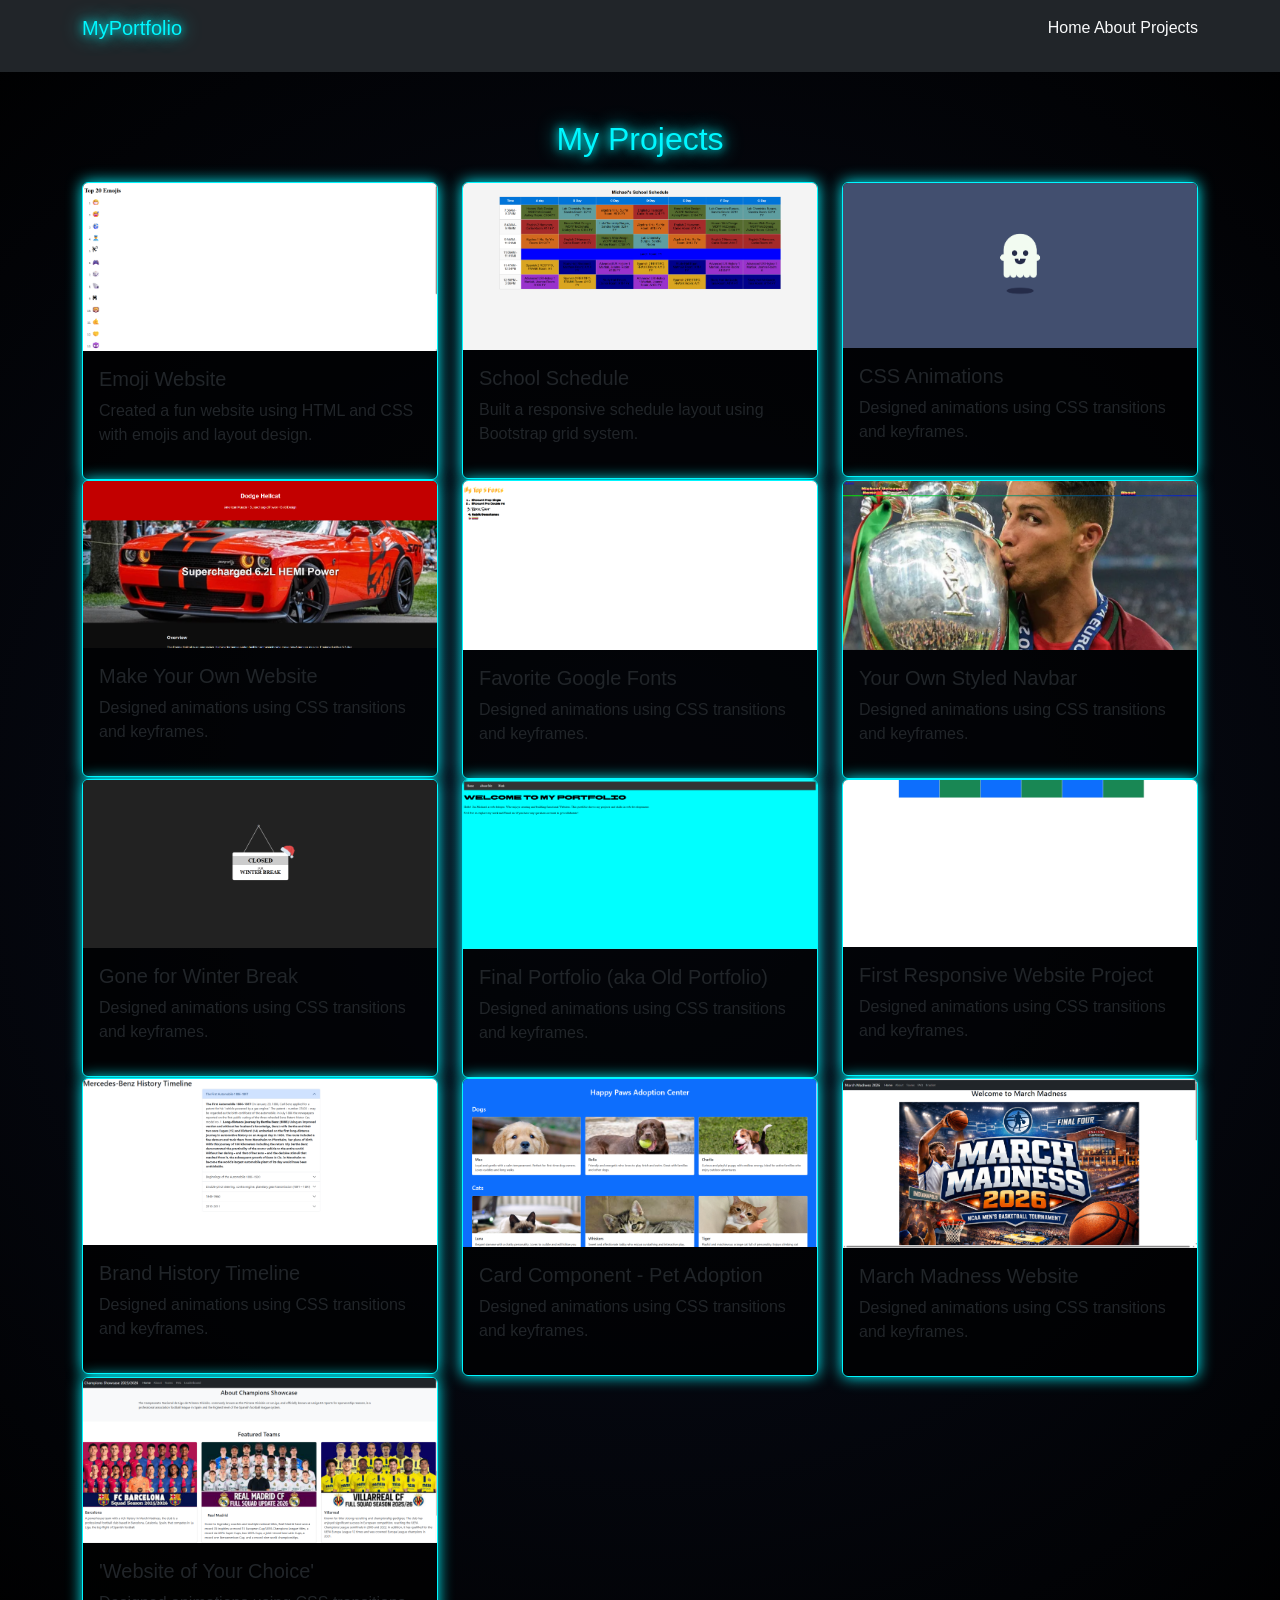
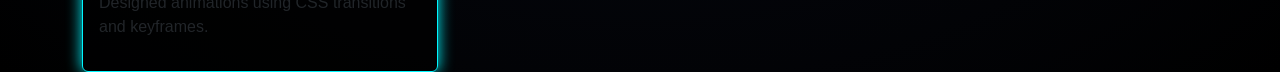
<file: work.html>
<!DOCTYPE html>
<html lang="en">
<head>
<meta charset="UTF-8">
<title>My Work</title>
<link href="https://cdn.jsdelivr.net/npm/bootstrap@5.3.0/dist/css/bootstrap.min.css" rel="stylesheet">
<link rel="stylesheet" href="style.css">
</head>
<body>
<nav class="navbar navbar-expand-lg navbar-dark bg-dark"> 
  <div class="container"> 
    <a class="navbar-brand glow-text" href="#">MyPortfolio</a> 
    <div> 
      <a class="nav-link d-inline text-light" href="index.html">Home</a>
       <a class="nav-link d-inline text-light" href="about.html">About</a>
        <a class="nav-link d-inline text-light" href="work.html">Projects</a>
       </div>
       </div> 
      </nav>

    <nav class="navbar navbar-expand-lg navbar-dark bg-dark">
<div class="container">

</div>
</nav>
<div class="container mt-5">
<h2 class="text-center glow-text mb-4">My Projects</h2>
<div class="row">
<div class="col-md-4">
<div class="card futuristic-card">
<img src="Screenshot 2026-04-28 101233.png" class="card-img-top">
<div class="card-body">
<h5>Emoji Website</h5>
<p>Created a fun website using HTML and CSS with emojis and layout design.</p>
</div>
</div>
    </div>
<div class="col-md-4">
        <div class="card futuristic-card">
<img src="Screenshot 2026-04-24 081518.png" class="card-img-top">
<div class="card-body">
<h5>School Schedule</h5>
<p>Built a responsive schedule layout using Bootstrap grid system.</p>
        </div>
</div>
</div>
<div class="col-md-4">
<div class="card futuristic-card">
<img src="Screenshot 2026-04-24 081237.png" class="card-img-top">
<div class="card-body">
<h5>CSS Animations</h5>
<p>Designed animations using CSS transitions and keyframes.</p>
</div>
    </div>
</div>
<div class="col-md-4">
<div class="card futuristic-card">
<img src="Screenshot 2026-04-24 075937.png" class="card-img-top">
<div class="card-body">
<h5>Make Your Own Website</h5>
<p>Designed animations using CSS transitions and keyframes.</p>
</div>
    </div>
</div>
<div class="col-md-4">
<div class="card futuristic-card">
<img src="Screenshot 2026-04-24 081224.png" class="card-img-top">
<div class="card-body">
<h5>Favorite Google Fonts</h5>
<p>Designed animations using CSS transitions and keyframes.</p>
</div>
    </div>
</div>
<div class="col-md-4">
<div class="card futuristic-card">
<img src="Screenshot 2026-04-28 102445.png" class="card-img-top">
<div class="card-body">
<h5>Your Own Styled Navbar</h5>
<p>Designed animations using CSS transitions and keyframes.</p>
</div>
    </div>
</div>
<div class="col-md-4">
<div class="card futuristic-card">
<img src="Screenshot 2026-04-24 081009.png" class="card-img-top">
<div class="card-body">
<h5>Gone for Winter Break</h5>
<p>Designed animations using CSS transitions and keyframes.</p>
</div>
    </div>
</div>
<div class="col-md-4">
<div class="card futuristic-card">
<img src="Screenshot 2026-04-28 102348.png" class="card-img-top">
<div class="card-body">
<h5>Final Portfolio (aka Old Portfolio)</h5>
<p>Designed animations using CSS transitions and keyframes.</p>
</div>
    </div>
</div>
<div class="col-md-4">
<div class="card futuristic-card">
<img src="Screenshot 2026-04-24 081401.png" class="card-img-top">
<div class="card-body">
<h5> First Responsive Website Project</h5>
<p>Designed animations using CSS transitions and keyframes.</p>
</div>
    </div>
</div>
<div class="col-md-4">
<div class="card futuristic-card">
<img src="Screenshot 2026-04-24 081335.png" class="card-img-top">
<div class="card-body">
<h5>Brand History Timeline</h5>
<p>Designed animations using CSS transitions and keyframes.</p>
</div>
    </div>
</div>
<div class="col-md-4">
<div class="card futuristic-card">
<img src="Screenshot 2026-04-28 101946.png" class="card-img-top">
<div class="card-body">
<h5>Card Component - Pet Adoption</h5>
<p>Designed animations using CSS transitions and keyframes.</p>
</div>
    </div>
</div>
<div class="col-md-4">
<div class="card futuristic-card">
<img src="Screenshot 2026-04-28 102707.png" class="card-img-top">
<div class="card-body">
<h5>March Madness Website</h5>
<p>Designed animations using CSS transitions and keyframes.</p>
</div>
    </div>
</div>
<div class="col-md-4">
<div class="card futuristic-card">
<img src="Screenshot 2026-04-24 080952.png" class="card-img-top">
<div class="card-body">
<h5>'Website of Your Choice'</h5>
<p>Designed animations using CSS transitions and keyframes.</p>
</div>
    </div>
</div>

</div>
</div>
</body>
</html>
</file>
<file: style.css>
body {
background: radial-gradient(circle, #0a0f1f, #000);
color: white;
font-family: 'Segoe UI', sans-serif;
}

.glow-text {
color: #00f7ff;
text-shadow: 0 0 10px #00f7ff, 0 0 20px #00f7ff;
}


.hero {  margin-top: 100px;
}

.about-section {
margin-top: 50px;
}

.futuristic-card {
background: rgba(0,0,0,0.7);
border: 1px solid #00f7ff;
box-shadow: 0 0 15px #00f7ff;
transition: 0.3s;
}

.futuristic-card:hover {
transform: scale(1.05);
box-shadow: 0 0 25px #00f7ff;
}

.nav-link:hover {color: #00f7ff !important;}
</file>
